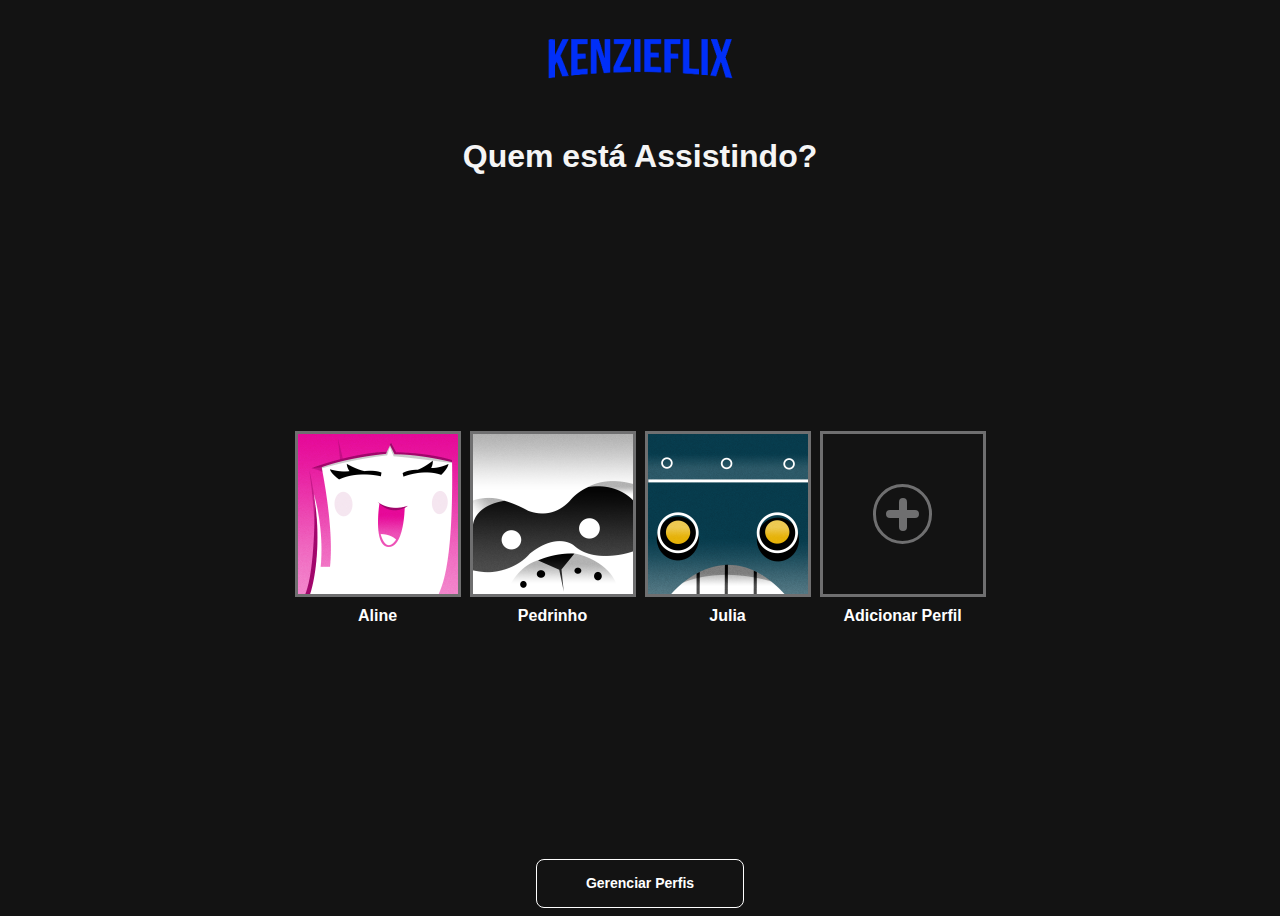
<file: (KENZIEFLIX)/index.html>
<!DOCTYPE html>
<html lang="pt-BR">

<head>
    <meta charset="UTF-8">
    <meta http-equiv="X-UA-Compatible" content="IE=edge">
    <meta name="viewport" content="width=device-width, initial-scale=1.0">
    <link rel="stylesheet" type="text/css" href="style.css">
</head>

<body>
    <main>
        <div class="cabecalho">
            <figure>
                <img class="logo" src="./img/logo 1.png">
                <figcaption></figcaption>
            </figure>
            <h2 class="subtitulo">Quem está Assistindo?</h2>
        </div>
        <section class="divpai">
            <div class="figura">
                <div class="filha"><img class="img" src="./img/avatar1.png">
                </div>
                <p class="nomes">Aline</p>
            </div>
            <div class="figura">
                <div class="filha"><img class="img" src="./img/avatar2.png">
                </div>
                <p class="nomes">Pedrinho</p>
            </div>
            <div class="figura">
                <div class="filha"><img class="img" src="./img/avatar3.png">
                </div>
                <p class="nomes">Julia</p>
            </div>
            <div class="add">
                <div class="filha" id>
                    <div class="bolinha">
                        <div class="vertical"></div>
                        <div class="horizontal"></div>
                    </div>
                </div>
                <p class="nomes">Adicionar Perfil</p>
            </div>

        </section>
        <div class="botao">Gerenciar Perfis</div>
    </main>
</body>

</html>
</file>
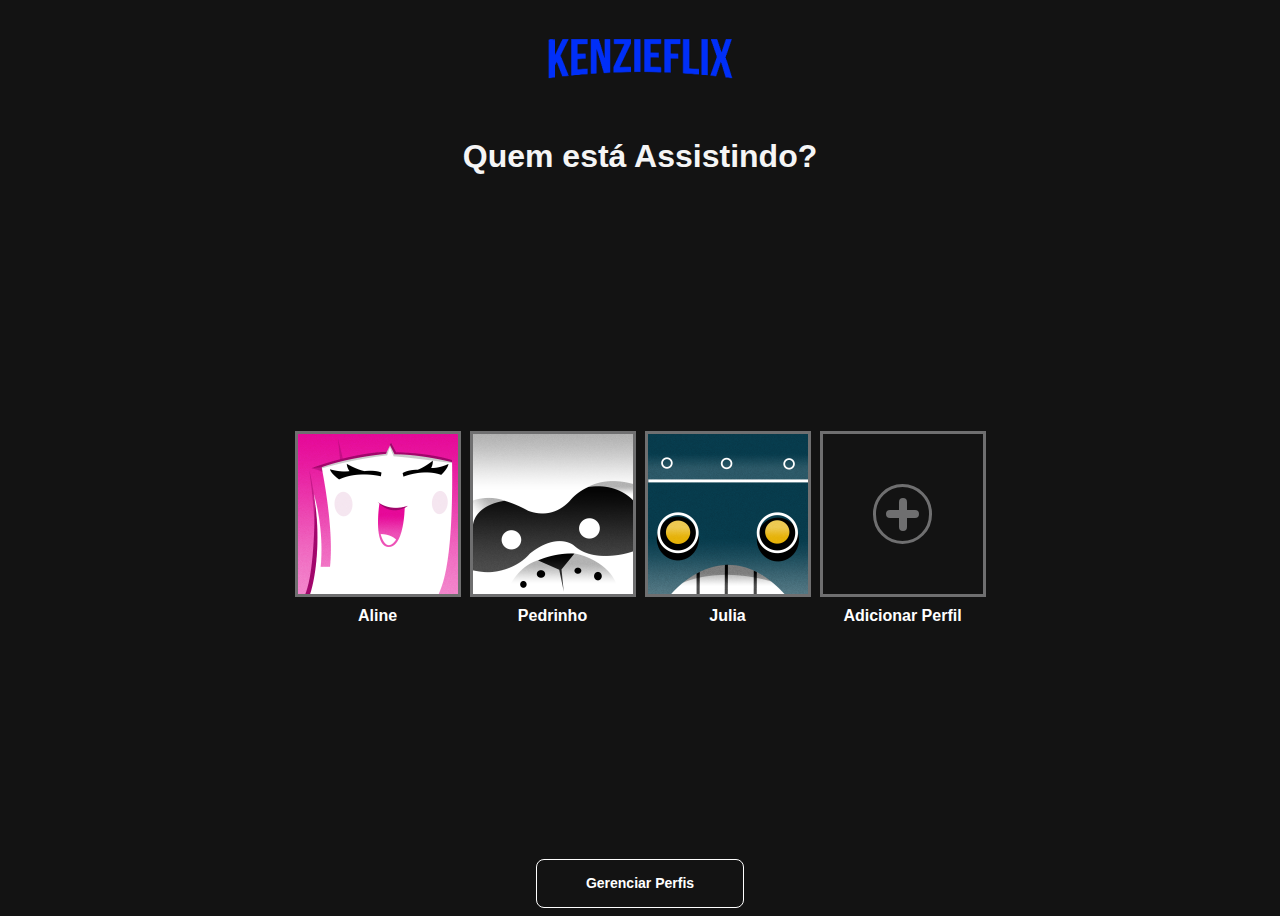
<file: S206-FLEX BOX (KENZIEFLIX)/index.html>
<!DOCTYPE html>
<html lang="pt-BR">

<head>
    <meta charset="UTF-8">
    <meta http-equiv="X-UA-Compatible" content="IE=edge">
    <meta name="viewport" content="width=device-width, initial-scale=1.0">
    <link rel="stylesheet" type="text/css" href="style.css">
</head>

<body>
    <main>
        <div class="cabecalho">
            <figure>
                <img class="logo" src="./logo 1.png">
                <figcaption></figcaption>
            </figure>
            <h2 class="subtitulo">Quem está Assistindo?</h2>
        </div>
        <section class="divpai">
            <div class="figura">
                <div class="filha"><img class="img" src="./avatar1.png">
                </div>
                <p class="nomes">Aline</p>
            </div>
            <div class="figura">
                <div class="filha"><img class="img" src="./avatar2.png">
                </div>
                <p class="nomes">Pedrinho</p>
            </div>
            <div class="figura">
                <div class="filha"><img class="img" src="./avatar3.png">
                </div>
                <p class="nomes">Julia</p>
            </div>
            <div class="add">
                <div class="filha" id>
                    <div class="bolinha">
                        <div class="vertical"></div>
                        <div class="horizontal"></div>
                    </div>
                </div>
                <p class="nomes">Adicionar Perfil</p>
            </div>

        </section>
        <div class="botao">Gerenciar Perfis</div>
    </main>
</body>

</html>
</file>
<file: (KENZIEFLIX)/style.css>
body {
    display: flex;
    background-color: #131313;
    color: white;
    justify-content: center;
}

main {
    display: flex;
    flex-direction: column;
    align-items: center;
    height: 100vh;
    width: 100vw;
}

.cabecalho {
    width: 100%;
    height: 190px;
    display: flex;
    flex-direction: column;
    align-items: center;
}

.logo {
    display: flex;
    justify-content: center;
}

.subtitulo {
    color: whitesmoke;
    font-size: 32px;
    font-weight: 600;
    line-height: 42px;
    letter-spacing: 0em;
    font-family: 'IBM Plex Sans', sans-serif;
}

.divpai {
    display: flex;
    align-items: center;
    width: 700px;
    max-width: 700px;
    height: 700px;
    justify-content: space-around;
}

.filha {
    display: flex;
    align-items: center;
    width: 160px;
    height: 160px;
    justify-content: center;
    border: solid 3px #6F6F70;
    overflow: hidden;
}

.filha img {
    width: 100%;
    height: 100%;
}

.nomes {
    margin: 0px;
    margin-top: 10px;
    padding: 0px;
    width: 100%;
    height: 18px;
    font-weight: 600;
    line-height: 18.0px;
    text-align: center;
    font-family: 'IBM Plex Sans', sans-serif;
}

.img {
    display: flex;
}

.add {
    height: 195px;
    width: 160px;
    display: flex;
    flex-direction: column;
    justify-content: center;
    align-items: center;
}

.bolinha {
    display: flex;
    width: 53.89px;
    height: 53.89px;
    border: solid 3px #6F6F70;
    border-radius: 100%;
    align-items: center;
    justify-content: center;
}

.vertical {
    position: absolute;
    display: flex;
    height: 25px;
    width: 0px;
    border-radius: 20px;
    border: solid 4px #6F6F70;
}

.horizontal {
    position: absolute;
    display: flex;
    height: 0px;
    width: 25px;
    border-radius: 20px;
    border: solid 4px #6F6F70;
}

.botao {
    display: flex;
    height: 50px;
    width: 206px;
    border: solid 1px white;
    border-radius: 8px;
    align-items: center;
    justify-content: center;
    font-size: 14px;
    font-weight: 600;
    line-height: 42px;
    text-align: center;
    font-family: 'IBM Plex Sans', sans-serif;
}

.botao:hover {
    color: black;
    background-color: #FFFFFF;
}

.figura {
    display: flex;
    flex-direction: column;
    justify-content: center;
    align-items: center;
    width: 160px;
    height: 210px;
    border-color: #FFFFFF;
}

#borda {
    height: 160px;
    width: 160px;
}


/* .add .filha .bolinha,
.vertical,
.horizontal:hover {
    border-color: #FFFFFF;
} */


/* .add div:hover {
    border-color: #FFFFFF;
} */

.filha img:hover {
    width: 120%;
    height: 120%;
    border: solid 3px #FFFFFF;
    border-color: #FFFFFF;
}

.filha:hover {
    border-color: #FFFFFF;
}
</file>
<file: S206-FLEX BOX (KENZIEFLIX)/style.css>
body {
    display: flex;
    background-color: #131313;
    color: white;
    justify-content: center;
}

main {
    display: flex;
    flex-direction: column;
    align-items: center;
    height: 100vh;
    width: 100vw;
}

.cabecalho {
    width: 100%;
    height: 190px;
    display: flex;
    flex-direction: column;
    align-items: center;
}

.logo {
    display: flex;
    justify-content: center;
}

.subtitulo {
    color: whitesmoke;
    font-size: 32px;
    font-weight: 600;
    line-height: 42px;
    letter-spacing: 0em;
    font-family: 'IBM Plex Sans', sans-serif;
}

.divpai {
    display: flex;
    align-items: center;
    width: 700px;
    max-width: 700px;
    height: 700px;
    justify-content: space-around;
}

.filha {
    display: flex;
    align-items: center;
    width: 160px;
    height: 160px;
    justify-content: center;
    border: solid 3px #6F6F70;
    overflow: hidden;
}

.filha img {
    width: 100%;
    height: 100%;
}

.nomes {
    margin: 0px;
    margin-top: 10px;
    padding: 0px;
    width: 100%;
    height: 18px;
    font-weight: 600;
    line-height: 18.0px;
    text-align: center;
    font-family: 'IBM Plex Sans', sans-serif;
}

.img {
    display: flex;
}

.add {
    height: 195px;
    width: 160px;
    display: flex;
    flex-direction: column;
    justify-content: center;
    align-items: center;
}

.bolinha {
    display: flex;
    width: 53.89px;
    height: 53.89px;
    border: solid 3px #6F6F70;
    border-radius: 100%;
    align-items: center;
    justify-content: center;
}

.vertical {
    position: absolute;
    display: flex;
    height: 25px;
    width: 0px;
    border-radius: 20px;
    border: solid 4px #6F6F70;
}

.horizontal {
    position: absolute;
    display: flex;
    height: 0px;
    width: 25px;
    border-radius: 20px;
    border: solid 4px #6F6F70;
}

.botao {
    display: flex;
    height: 50px;
    width: 206px;
    border: solid 1px white;
    border-radius: 8px;
    align-items: center;
    justify-content: center;
    font-size: 14px;
    font-weight: 600;
    line-height: 42px;
    text-align: center;
    font-family: 'IBM Plex Sans', sans-serif;
}

.botao:hover {
    color: black;
    background-color: #FFFFFF;
}

.figura {
    display: flex;
    flex-direction: column;
    justify-content: center;
    align-items: center;
    width: 160px;
    height: 210px;
    border-color: #FFFFFF;
}

#borda {
    height: 160px;
    width: 160px;
}


/* .add .filha .bolinha,
.vertical,
.horizontal:hover {
    border-color: #FFFFFF;
} */


/* .add div:hover {
    border-color: #FFFFFF;
} */

.filha img:hover {
    width: 120%;
    height: 120%;
    border: solid 3px #FFFFFF;
    border-color: #FFFFFF;
}

.filha:hover {
    border-color: #FFFFFF;
}
</file>
